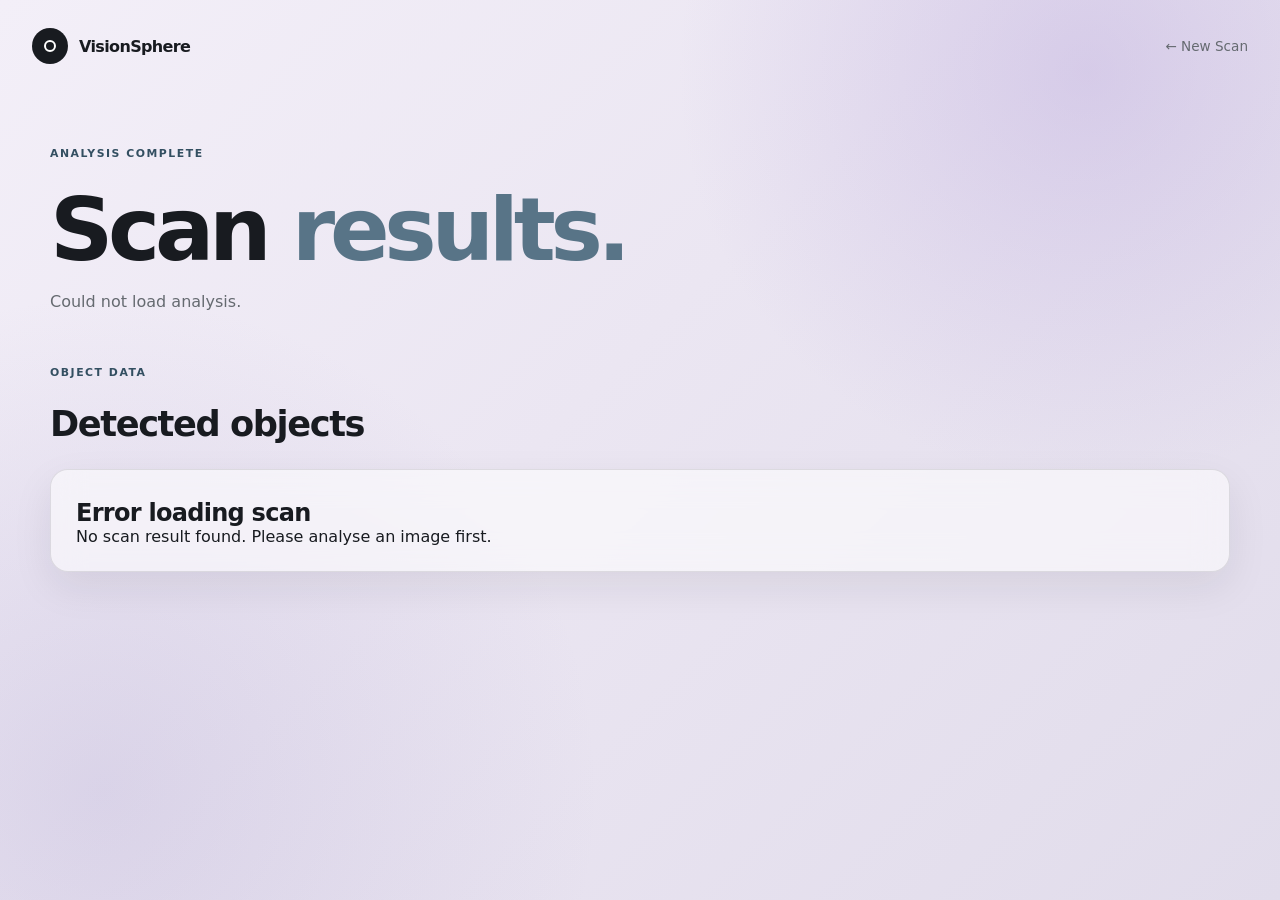
<file: details.html>
<!DOCTYPE html>
<html lang="en">

<head>

    <meta charset="UTF-8">

    <meta
        name="viewport"
        content="width=device-width, initial-scale=1.0"
    >

    <meta
        name="description"
        content="VisionSphere AI scan results"
    >

    <title>
        VisionSphere | Scan Results
    </title>

    <link
        rel="stylesheet"
        href="style.css"
    >

</head>


<body class="details-body">

    <main class="details-page">


        <!-- Navigation -->

        <header class="details-navbar">

            <a
                href="index.html"
                class="brand"
            >

                <div class="brand-icon">
                    <span></span>
                </div>

                <span class="brand-name">
                    VisionSphere
                </span>

            </a>


            <a
                href="scanner.html"
                class="back-home"
            >
                ← New Scan
            </a>

        </header>


        <!-- Results -->

        <section class="details-workspace">


            <div class="details-heading">

                <span class="section-eyebrow">
                    ANALYSIS COMPLETE
                </span>

                <h1>
                    Scan
                    <span>results.</span>
                </h1>

                <p id="scanSummary">
                    Loading analysis...
                </p>

            </div>


            <!-- Result Image -->

            <!-- <section class="result-panel">

                <div class="result-panel-header">

                    <div>

                        <span class="section-eyebrow">
                            DETECTION OUTPUT
                        </span>

                        <h2>
                            Visual analysis
                        </h2>

                    </div>

                </div>


                <div class="result-image-container">

                    <img
                        id="resultImage"
                        alt="VisionSphere AI detection result"
                        hidden
                    >

                </div>

            </section> -->


            <!-- Detection Results -->

            <section class="detections-section">

                <div class="section-heading">

                    <span class="section-eyebrow">
                        OBJECT DATA
                    </span>

                    <h2>
                        Detected objects
                    </h2>

                </div>


                <div
                    id="detectionsContainer"
                    class="detections-container"
                >
                </div>

            </section>


        </section>

    </main>


    <script src="details.js"></script>

</body>

</html>
</file>
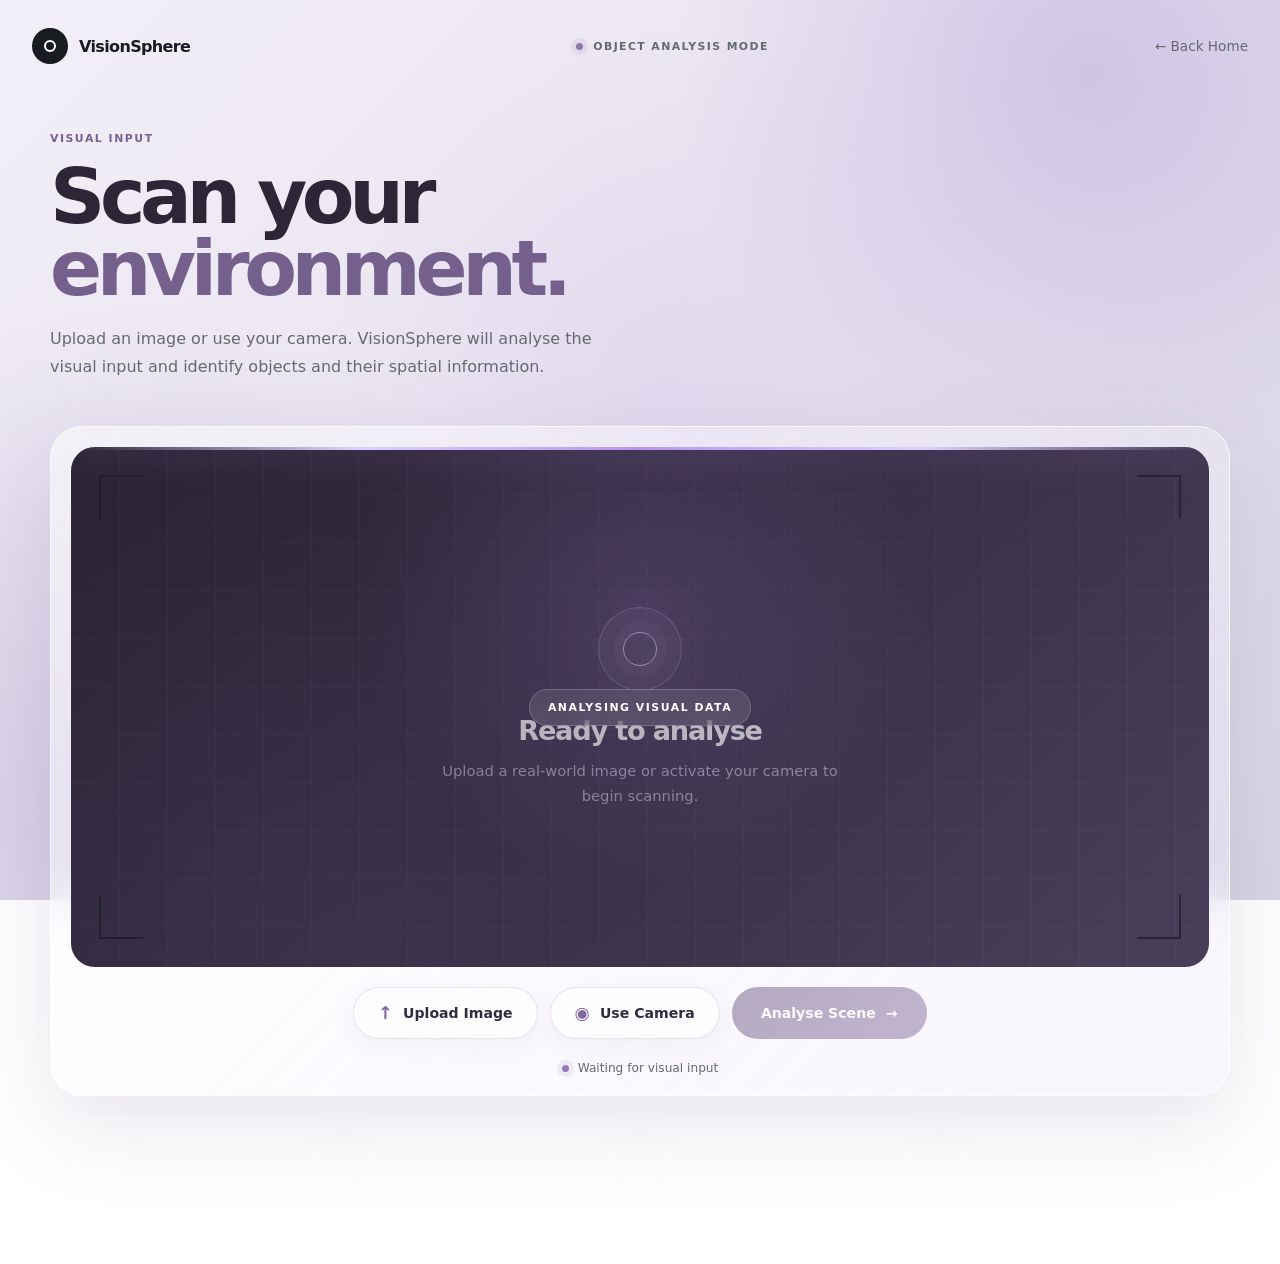
<file: scanner.html>
<!DOCTYPE html>
<html lang="en">

<head>
    <meta charset="UTF-8">

    <meta
        name="viewport"
        content="width=device-width, initial-scale=1.0"
    >

    <title>Scan | VisionSphere AI</title>

    <link
        rel="stylesheet"
        href="style.css"
    >
</head>


<body class="scanner-body">

    <main class="scanner-page">


        <!-- Navigation -->
        <header class="scanner-navbar">

            <a
                href="index.html"
                class="brand"
            >

                <div class="brand-icon">
                    <span></span>
                </div>

                <span class="brand-name">
                    VisionSphere
                </span>

            </a>


            <div class="scanner-nav-center">

                <span class="scanner-mode-dot"></span>

                <span>
                    OBJECT ANALYSIS MODE
                </span>

            </div>


            <a
                href="index.html"
                class="back-home"
            >
                ← Back Home
            </a>

        </header>


        <!-- Main Scanner -->
        <section class="scanner-workspace">


            <!-- Heading -->
            <div class="scanner-heading">

                <span class="section-eyebrow">
                    VISUAL INPUT
                </span>

                <h1>
                    Scan your
                    <span>environment.</span>
                </h1>

                <p>
                    Upload an image or use your camera. VisionSphere will
                    analyse the visual input and identify objects and their
                    spatial information.
                </p>

            </div>


            <!-- Scanner Panel -->
            <section class="scan-panel">


                <!-- Empty Preview -->
                <div
                    class="scan-preview"
                    id="scanPreview"
                >

                    <div class="preview-grid"></div>

                    <div class="scanner-corners">

                        <span></span>
                        <span></span>
                        <span></span>
                        <span></span>

                    </div>


                    <div
                        class="scan-placeholder"
                        id="scanPlaceholder"
                    >

                        <div class="scan-icon">

                            <div class="scan-icon-inner"></div>

                        </div>


                        <h2>
                            Ready to analyse
                        </h2>

                        <p>
                            Upload a real-world image or activate
                            your camera to begin scanning.
                        </p>

                    </div>


                    <!-- Uploaded Image -->
                    <img
                        id="previewImage"
                        alt="Uploaded scan preview"
                        hidden
                    >


                    <!-- Camera -->
                    <video
                        id="cameraFeed"
                        autoplay
                        playsinline
                        hidden
                    ></video>


                    <!-- Scan Overlay -->
                    <div
                        class="scan-overlay"
                        id="scanOverlay"
                        hidden
                    >

                        <div class="scanning-line"></div>

                        <span>
                            ANALYSING VISUAL DATA
                        </span>

                    </div>


                </div>


                <!-- Scanner Controls -->
                <div class="scan-controls">


                    <!-- Upload -->
                    <label
                        for="imageInput"
                        class="control-button secondary-control"
                    >

                        <span class="control-icon">
                            ↑
                        </span>

                        Upload Image

                    </label>


                    <input
                        type="file"
                        id="imageInput"
                        accept="image/*"
                        hidden
                    >


                    <!-- Camera -->
                    <button
                        type="button"
                        class="control-button secondary-control"
                        id="cameraButton"
                    >

                        <span class="control-icon">
                            ◉
                        </span>

                        Use Camera

                    </button>


                    <!-- Analyse -->
                    <button
                        type="button"
                        class="analyse-button"
                        id="analyseButton"
                        disabled
                    >

                        <span>
                            Analyse Scene
                        </span>

                        <span>
                            →
                        </span>

                    </button>


                </div>


                <!-- Status -->
                <div
                    class="scan-status"
                    id="scanStatus"
                >

                    <span class="status-pulse"></span>

                    <span>
                        Waiting for visual input
                    </span>

                </div>


            </section>


            <!-- Small info row -->
            <div class="scanner-info">

                <div>
                    <span>INPUT</span>
                    <strong>IMAGE / CAMERA</strong>
                </div>

                <div>
                    <span>ENGINE</span>
                    <strong>YOLO</strong>
                </div>

                <div>
                    <span>ANALYSIS</span>
                    <strong>SPATIAL VISION</strong>
                </div>

                <div>
                    <span>STORAGE</span>
                    <strong>MONGODB</strong>
                </div>

            </div>


        </section>

    </main>


    <script src="app.js"></script>
<script src="scanner.js"></script>
</body>

</html>
</file>
<file: style.css>
/* ================================
   VISIONSPHERE AI
   GLOBAL VARIABLES
================================ */

:root {

    --background: #e8e8e4;

    --surface: rgba(255, 255, 255, 0.56);
    --surface-strong: rgba(255, 255, 255, 0.78);

    --text-primary: #181b20;
    --text-secondary: #656a70;

    --accent: #587487;
    --accent-dark: #334f61;

    --border: rgba(20, 25, 30, 0.11);

    --max-width: 1280px;

    --shadow:
        0 25px 70px rgba(20, 28, 35, 0.13);

    --radius-large: 28px;
    --radius-medium: 18px;
}


/* ================================
   RESET
================================ */

* {

    margin: 0;
    padding: 0;

    box-sizing: border-box;

}


html {

    scroll-behavior: smooth;

}


body {

    font-family:
        Inter,
        ui-sans-serif,
        system-ui,
        -apple-system,
        BlinkMacSystemFont,
        "Segoe UI",
        sans-serif;

    background: var(--background);

    color: var(--text-primary);

    overflow-x: hidden;

}


/* ================================
   LANDING PAGE BACKGROUND
================================ */

.landing-page {

    min-height: 100vh;

    position: relative;

    isolation: isolate;

}


.landing-page::before {

    content: "";

    position: absolute;

    inset: 0;

    background-image:
        url("../assets/visionsphere-bg.png");

    background-size: cover;

    background-position: center;

    background-repeat: no-repeat;

    z-index: -2;

}


.landing-page::after {

    content: "";

    position: absolute;

    inset: 0;

    background:

        linear-gradient(
            90deg,
            rgba(232, 232, 228, 0.97) 0%,
            rgba(232, 232, 228, 0.88) 36%,
            rgba(232, 232, 228, 0.46) 63%,
            rgba(232, 232, 228, 0.08) 100%
        );

    z-index: -1;

}


/* ================================
   NAVIGATION
================================ */

.navbar {

    width:
        min(
            calc(100% - 64px),
            var(--max-width)
        );

    margin: auto;

    padding: 28px 0;

    display: flex;

    align-items: center;

    justify-content: space-between;

}


.brand {

    display: flex;

    align-items: center;

    gap: 11px;

    text-decoration: none;

    color: var(--text-primary);

}


.brand-icon {

    width: 36px;
    height: 36px;

    border-radius: 50%;

    display: grid;

    place-items: center;

    background: var(--text-primary);

}


.brand-icon span {

    width: 12px;
    height: 12px;

    border-radius: 50%;

    border: 2px solid white;

}


.brand-name {

    font-size: 1rem;

    font-weight: 700;

    letter-spacing: -0.04em;

}


.navigation {

    display: flex;

    gap: 32px;

}


.navigation a {

    text-decoration: none;

    color: var(--text-secondary);

    font-size: 0.88rem;

    transition: color 0.2s ease;

}


.navigation a:hover {

    color: var(--text-primary);

}


.scan-nav-button {

    display: flex;

    align-items: center;

    gap: 10px;

    padding: 11px 17px;

    border-radius: 999px;

    background: var(--text-primary);

    color: white;

    text-decoration: none;

    font-size: 0.85rem;

    font-weight: 600;

    transition: transform 0.2s ease;

}


.scan-nav-button:hover {

    transform: translateY(-2px);

}


/* ================================
   HERO
================================ */

.hero {

    width:
        min(
            calc(100% - 64px),
            var(--max-width)
        );

    min-height:
        calc(100vh - 92px);

    margin: auto;

    display: flex;

    align-items: center;

    position: relative;

}


.hero-content {

    max-width: 680px;

    padding-bottom: 50px;

}


.system-status {

    display: flex;

    align-items: center;

    gap: 10px;

    margin-bottom: 24px;

    color: var(--text-secondary);

    font-size: 0.7rem;

    font-weight: 700;

    letter-spacing: 0.14em;

}


.status-indicator {

    width: 8px;
    height: 8px;

    border-radius: 50%;

    background: #638071;

    box-shadow:
        0 0 0 5px
        rgba(99, 128, 113, 0.12);

}


.hero h1 {

    max-width: 700px;

    font-size:
        clamp(
            3.5rem,
            7vw,
            7rem
        );

    line-height: 0.92;

    letter-spacing: -0.075em;

    margin-bottom: 30px;

}


.hero h1 span {

    display: block;

    color: var(--accent-dark);

}


.hero-description {

    max-width: 570px;

    color: var(--text-secondary);

    font-size: 1.05rem;

    line-height: 1.75;

    margin-bottom: 36px;

}


/* ================================
   ACTIONS
================================ */

.hero-actions {

    display: flex;

    flex-wrap: wrap;

    gap: 14px;

}


.primary-action,
.secondary-action {

    display: inline-flex;

    align-items: center;

    gap: 16px;

    padding: 15px 22px;

    border-radius: 999px;

    text-decoration: none;

    font-size: 0.9rem;

    font-weight: 600;

    transition:
        transform 0.2s ease,
        box-shadow 0.2s ease;

}


.primary-action {

    background: var(--text-primary);

    color: white;

    box-shadow:
        0 14px 30px
        rgba(20, 25, 30, 0.18);

}


.primary-action:hover,
.secondary-action:hover {

    transform: translateY(-3px);

}


.arrow {

    font-size: 1.2rem;

}


.secondary-action {

    color: var(--text-primary);

    border:
        1px solid var(--border);

    background:
        rgba(255, 255, 255, 0.38);

    backdrop-filter:
        blur(10px);

}


/* ================================
   SYSTEM POINTS
================================ */

.system-points {

    display: flex;

    flex-wrap: wrap;

    gap: 22px;

    margin-top: 55px;

}


.system-points div {

    display: flex;

    align-items: center;

    gap: 9px;

    font-size: 0.75rem;

    color: var(--text-secondary);

}


.point-number {

    color: var(--accent-dark);

    font-weight: 700;

}


/* ================================
   ANALYSIS CARD
================================ */

.analysis-card {

    position: absolute;

    right: 0;

    bottom: 60px;

    width: 350px;

    padding: 24px;

    border-radius: var(--radius-large);

    border:
        1px solid
        rgba(255, 255, 255, 0.7);

    background:
        rgba(255, 255, 255, 0.42);

    backdrop-filter:
        blur(20px);

    box-shadow:
        var(--shadow);

}


.analysis-card-header {

    display: flex;

    justify-content: space-between;

    align-items: flex-start;

}


.card-label {

    display: block;

    font-size: 0.62rem;

    letter-spacing: 0.14em;

    color: var(--text-secondary);

}


.analysis-card h2 {

    margin-top: 6px;

    font-size: 1.25rem;

    letter-spacing: -0.04em;

}


.live-status {

    display: flex;

    align-items: center;

    gap: 6px;

    font-size: 0.62rem;

    font-weight: 700;

    color: #476555;

}


.live-status span {

    width: 6px;
    height: 6px;

    border-radius: 50%;

    background: #638071;

}


.scan-line {

    height: 1px;

    margin: 22px 0;

    background:
        linear-gradient(
            90deg,
            transparent,
            var(--accent),
            transparent
        );

}


.analysis-feature {

    display: flex;

    align-items: center;

    gap: 13px;

    padding: 14px;

    border-radius: var(--radius-medium);

    background:
        rgba(255, 255, 255, 0.5);

}


.feature-symbol {

    width: 42px;
    height: 42px;

    display: grid;

    place-items: center;

    border-radius: 13px;

    background:
        rgba(88, 116, 135, 0.13);

    color: var(--accent-dark);

}


.analysis-feature span {

    display: block;

    margin-bottom: 3px;

    color: var(--text-secondary);

    font-size: 0.7rem;

}


.analysis-feature strong {

    font-size: 0.82rem;

}


.analysis-data {

    display: grid;

    grid-template-columns:
        repeat(2, 1fr);

    gap: 10px;

    margin-top: 14px;

}


.data-item {

    padding: 14px;

    border-radius: 15px;

    background:
        rgba(255, 255, 255, 0.4);

}


.data-item span {

    display: block;

    margin-bottom: 7px;

    font-size: 0.6rem;

    letter-spacing: 0.08em;

    color: var(--text-secondary);

}


.data-item strong {

    font-size: 0.78rem;

}


/* ================================
   CAPABILITIES
================================ */

.capabilities {

    padding: 140px 32px;

    background: #f4f3ef;

}


.section-intro {

    max-width: 700px;

    margin: 0 auto 65px;

    text-align: center;

}


.section-eyebrow {

    display: inline-block;

    margin-bottom: 16px;

    font-size: 0.68rem;

    font-weight: 700;

    letter-spacing: 0.14em;

    color: var(--accent-dark);

}


.section-intro h2,
.technology h2 {

    font-size:
        clamp(
            2.5rem,
            5vw,
            5rem
        );

    line-height: 0.98;

    letter-spacing: -0.065em;

    margin-bottom: 22px;

}


.section-intro p {

    color: var(--text-secondary);

    line-height: 1.7;

}


.capability-grid {

    max-width: var(--max-width);

    margin: auto;

    display: grid;

    grid-template-columns:
        repeat(4, 1fr);

    gap: 16px;

}


.capability-card {

    min-height: 300px;

    padding: 26px;

    position: relative;

    border-radius: var(--radius-large);

    border:
        1px solid var(--border);

    background:
        rgba(255, 255, 255, 0.58);

    transition:
        transform 0.25s ease,
        box-shadow 0.25s ease;

}


.capability-card:hover {

    transform: translateY(-7px);

    box-shadow: var(--shadow);

}


.card-index {

    position: absolute;

    top: 24px;
    right: 24px;

    font-size: 0.7rem;

    color: var(--accent);

}


.capability-icon {

    width: 50px;
    height: 50px;

    display: grid;

    place-items: center;

    margin: 60px 0 28px;

    font-size: 1.3rem;

    border-radius: 16px;

    background:
        rgba(88, 116, 135, 0.1);

    color: var(--accent-dark);

}


.capability-card h3 {

    margin-bottom: 12px;

    font-size: 1.08rem;

}


.capability-card p {

    color: var(--text-secondary);

    font-size: 0.88rem;

    line-height: 1.65;

}


/* ================================
   TECHNOLOGY
================================ */

.technology {

    max-width: var(--max-width);

    margin: auto;

    padding: 140px 32px;

    display: grid;

    grid-template-columns:
        1fr 1fr;

    gap: 100px;

}


.technology-content p {

    max-width: 520px;

    color: var(--text-secondary);

    line-height: 1.75;

}


.pipeline {

    display: flex;

    flex-direction: column;

    justify-content: center;

}


.pipeline div {

    display: grid;

    grid-template-columns:
        55px 1fr;

    gap: 5px 18px;

    padding: 18px 0;

    border-bottom:
        1px solid var(--border);

}


.pipeline span {

    grid-row: span 2;

    color: var(--accent);

    font-size: 0.8rem;

    font-weight: 700;

}


.pipeline strong {

    font-size: 1rem;

}


.pipeline p {

    color: var(--text-secondary);

    font-size: 0.82rem;

}


/* ================================
   FOOTER
================================ */

footer {

    width:
        min(
            calc(100% - 64px),
            var(--max-width)
        );

    margin: auto;

    padding: 30px 0;

    display: flex;

    justify-content: space-between;

    border-top:
        1px solid var(--border);

    color: var(--text-secondary);

    font-size: 0.75rem;

}


/* ================================
   RESPONSIVE
================================ */

@media (max-width: 1050px) {

    .analysis-card {

        display: none;

    }


    .capability-grid {

        grid-template-columns:
            repeat(2, 1fr);

    }


    .technology {

        grid-template-columns: 1fr;

        gap: 55px;

    }

}


@media (max-width: 700px) {

    .navbar,
    .hero,
    footer {

        width:
            calc(100% - 36px);

    }


    .navigation {

        display: none;

    }


    .hero {

        min-height:
            calc(100vh - 92px);

    }


    .hero h1 {

        font-size:
            clamp(
                3.2rem,
                15vw,
                5.5rem
            );

    }


    .capabilities {

        padding:
            100px 18px;

    }


    .capability-grid {

        grid-template-columns: 1fr;

    }


    .technology {

        padding:
            100px 18px;

    }


    footer {

        flex-direction: column;

        gap: 10px;

    }

}
/* =========================================
   VISIONSPHERE AI - SCANNER PAGE
   Lavender / Muted Purple Theme
========================================= */


/* =========================================
   PAGE BACKGROUND
========================================= */

.scanner-body {

    min-height: 100vh;

    background:

        radial-gradient(
            circle at 85% 8%,
            rgba(177, 156, 216, 0.42),
            transparent 30%
        ),

        radial-gradient(
            circle at 8% 88%,
            rgba(145, 132, 190, 0.25),
            transparent 35%
        ),

        radial-gradient(
            circle at 52% 42%,
            rgba(211, 196, 235, 0.32),
            transparent 42%
        ),

        linear-gradient(
            135deg,
            #f3eff8 0%,
            #ebe6f2 38%,
            #e1dceb 70%,
            #d7d5e5 100%
        );

    background-attachment: fixed;

    color: var(--text-primary);

}


.scanner-page {

    min-height: 100vh;

    padding-bottom: 70px;

}


/* =========================================
   SCANNER NAVIGATION
========================================= */

.scanner-navbar {

    width:
        min(
            calc(100% - 64px),
            var(--max-width)
        );

    margin: auto;

    padding: 28px 0;

    display: flex;

    align-items: center;

    justify-content: space-between;

}


.scanner-nav-center {

    display: flex;

    align-items: center;

    gap: 10px;

    color: var(--text-secondary);

    font-size: 0.68rem;

    font-weight: 700;

    letter-spacing: 0.13em;

}


.scanner-mode-dot {

    width: 7px;

    height: 7px;

    border-radius: 50%;

    background: #8d7aaa;

    box-shadow:

        0 0 0 5px
        rgba(141, 122, 170, 0.12);

}


.back-home {

    text-decoration: none;

    color: var(--text-secondary);

    font-size: 0.85rem;

    font-weight: 500;

    transition:

        color 0.2s ease,
        transform 0.2s ease;

}


.back-home:hover {

    color: var(--text-primary);

    transform:

        translateX(-2px);

}


/* =========================================
   MAIN SCANNER WORKSPACE
========================================= */

.scanner-workspace {

    width:
        min(
            calc(100% - 64px),
            1180px
        );

    margin:

        35px auto
        0;

}


/* =========================================
   HEADING
========================================= */

.scanner-heading {

    max-width: 650px;

    margin-bottom: 45px;

}


.scanner-heading .section-eyebrow {

    color: #77618f;

}


.scanner-heading h1 {

    margin-bottom: 20px;

    font-size:

        clamp(
            3rem,
            6vw,
            5.5rem
        );

    line-height: 0.94;

    letter-spacing: -0.07em;

    color: #2c2637;

}


.scanner-heading h1 span {

    display: block;

    color: #75608d;

}


.scanner-heading p {

    max-width: 560px;

    color: var(--text-secondary);

    font-size: 1rem;

    line-height: 1.75;

}


/* =========================================
   MAIN GLASS SCANNER PANEL
========================================= */

.scan-panel {

    padding: 20px;

    border-radius: 32px;

    border:

        1px solid
        rgba(255, 255, 255, 0.72);

    background:

        linear-gradient(
            135deg,
            rgba(255, 255, 255, 0.50),
            rgba(235, 226, 247, 0.34)
        );

    backdrop-filter:

        blur(22px);

    -webkit-backdrop-filter:

        blur(22px);

    box-shadow:

        0 30px 90px
        rgba(87, 67, 120, 0.14);

}


/* =========================================
   SCAN PREVIEW AREA
========================================= */

.scan-preview {

    position: relative;

    width: 100%;

    min-height: 520px;

    overflow: hidden;

    display: grid;

    place-items: center;

    border-radius: 24px;

    background:

        radial-gradient(
            circle at 50% 30%,
            rgba(154, 125, 205, 0.28),
            transparent 42%
        ),

        radial-gradient(
            circle at 15% 85%,
            rgba(91, 73, 128, 0.20),
            transparent 35%
        ),

        linear-gradient(
            135deg,
            #292431 0%,
            #373043 48%,
            #474054 100%
        );

}


/* =========================================
   BACKGROUND GRID
========================================= */

.preview-grid {

    position: absolute;

    inset: 0;

    opacity: 0.16;

    pointer-events: none;

    background-image:

        linear-gradient(
            rgba(230, 220, 255, 0.28) 1px,
            transparent 1px
        ),

        linear-gradient(
            90deg,
            rgba(230, 220, 255, 0.28) 1px,
            transparent 1px
        );

    background-size:

        48px 48px;

}


/* =========================================
   SCANNER CORNERS
========================================= */

.scanner-corners {

    position: absolute;

    inset: 0;

    pointer-events: none;

    z-index: 4;

}


.scanner-corners span {

    position: absolute;

    width: 44px;

    height: 44px;

    border-color:

        rgba(224, 211, 255, 0.78);

}


.scanner-corners span:nth-child(1) {

    top: 28px;

    left: 28px;

    border-top: 2px solid;

    border-left: 2px solid;

}


.scanner-corners span:nth-child(2) {

    top: 28px;

    right: 28px;

    border-top: 2px solid;

    border-right: 2px solid;

}


.scanner-corners span:nth-child(3) {

    bottom: 28px;

    left: 28px;

    border-bottom: 2px solid;

    border-left: 2px solid;

}


.scanner-corners span:nth-child(4) {

    bottom: 28px;

    right: 28px;

    border-bottom: 2px solid;

    border-right: 2px solid;

}


/* =========================================
   EMPTY SCANNER STATE
========================================= */

.scan-placeholder {

    position: relative;

    z-index: 2;

    max-width: 420px;

    text-align: center;

    color: white;

}


.scan-placeholder h2 {

    margin-bottom: 12px;

    font-size: 1.7rem;

    letter-spacing: -0.045em;

}


.scan-placeholder p {

    color:

        rgba(238, 231, 255, 0.68);

    font-size: 0.92rem;

    line-height: 1.7;

}


/* =========================================
   SCANNER ICON
========================================= */

.scan-icon {

    width: 84px;

    height: 84px;

    margin:

        0 auto
        24px;

    border-radius: 50%;

    display: grid;

    place-items: center;

    border:

        1px solid
        rgba(226, 213, 255, 0.28);

    background:

        rgba(206, 186, 242, 0.10);

    box-shadow:

        0 0 50px
        rgba(167, 133, 220, 0.12);

}


.scan-icon-inner {

    width: 34px;

    height: 34px;

    border-radius: 50%;

    border:

        1px solid
        rgba(235, 225, 255, 0.78);

    box-shadow:

        0 0 0 10px
        rgba(218, 199, 250, 0.06);

}


/* =========================================
   UPLOADED IMAGE
========================================= */

#previewImage {

    position: absolute;

    inset: 0;

    width: 100%;

    height: 100%;

    object-fit: contain;

    z-index: 3;

}


/* =========================================
   CAMERA FEED
========================================= */

#cameraFeed {

    position: absolute;

    inset: 0;

    width: 100%;

    height: 100%;

    object-fit: cover;

    z-index: 3;

}


/* =========================================
   SCAN OVERLAY
========================================= */

.scan-overlay {

    position: absolute;

    inset: 0;

    z-index: 10;

    display: flex;

    align-items: center;

    justify-content: center;

    overflow: hidden;

    background:

        linear-gradient(
            135deg,
            rgba(40, 33, 52, 0.40),
            rgba(78, 62, 104, 0.30)
        );

}


.scan-overlay span {

    position: relative;

    z-index: 2;

    padding: 11px 18px;

    border-radius: 999px;

    border:

        1px solid
        rgba(231, 217, 255, 0.22);

    background:

        rgba(255, 255, 255, 0.10);

    color: white;

    font-size: 0.68rem;

    font-weight: 700;

    letter-spacing: 0.14em;

    backdrop-filter:

        blur(10px);

}


/* =========================================
   ANIMATED SCANNING LINE
========================================= */

.scanning-line {

    position: absolute;

    left: 0;

    right: 0;

    top: 0;

    height: 3px;

    background:

        linear-gradient(
            90deg,
            transparent,
            #e0d0ff,
            #b795ee,
            #e0d0ff,
            transparent
        );

    box-shadow:

        0 0 35px
        rgba(183, 148, 237, 0.95);

    animation:

        scanMove
        2s linear
        infinite;

}


@keyframes scanMove {

    from {

        transform:

            translateY(0);

    }


    to {

        transform:

            translateY(520px);

    }

}


/* =========================================
   SCANNER CONTROLS
========================================= */

.scan-controls {

    display: flex;

    flex-wrap: wrap;

    justify-content: center;

    gap: 12px;

    padding:

        20px 0
        12px;

}


.control-button,
.analyse-button {

    border: none;

    cursor: pointer;

    display: inline-flex;

    align-items: center;

    justify-content: center;

    gap: 10px;

    min-height: 52px;

    padding:

        0 24px;

    border-radius: 999px;

    font-family: inherit;

    font-size: 0.88rem;

    font-weight: 600;

    transition:

        transform 0.2s ease,
        box-shadow 0.2s ease,
        opacity 0.2s ease;

}


.control-button:hover,
.analyse-button:hover:not(:disabled) {

    transform:

        translateY(-3px);

}


/* =========================================
   SECONDARY CONTROLS
========================================= */

.secondary-control {

    color: #332b40;

    border:

        1px solid
        rgba(95, 74, 126, 0.14);

    background:

        rgba(255, 255, 255, 0.62);

    box-shadow:

        0 8px 25px
        rgba(90, 68, 122, 0.06);

}


.secondary-control:hover {

    box-shadow:

        0 14px 30px
        rgba(90, 68, 122, 0.12);

}


.control-icon {

    font-size: 1.1rem;

    color: #80669e;

}


/* =========================================
   ANALYSE BUTTON
========================================= */

.analyse-button {

    min-width: 195px;

    background:

        linear-gradient(
            135deg,
            #5f4b79,
            #7c6398
        );

    color: white;

    box-shadow:

        0 12px 30px
        rgba(92, 70, 125, 0.28);

}


.analyse-button:hover:not(:disabled) {

    box-shadow:

        0 18px 40px
        rgba(92, 70, 125, 0.36);

}


.analyse-button:disabled {

    opacity: 0.45;

    cursor: not-allowed;

    box-shadow: none;

}


/* =========================================
   SCANNER STATUS
========================================= */

.scan-status {

    display: flex;

    align-items: center;

    justify-content: center;

    gap: 9px;

    padding-top: 10px;

    color: var(--text-secondary);

    font-size: 0.76rem;

}


.status-pulse {

    width: 7px;

    height: 7px;

    border-radius: 50%;

    background: #9579b5;

    box-shadow:

        0 0 0 5px
        rgba(149, 121, 181, 0.12);

}


/* =========================================
   SYSTEM INFORMATION ROW
========================================= */

.scanner-info {

    display: grid;

    grid-template-columns:

        repeat(4, 1fr);

    gap: 14px;

    margin-top: 20px;

}


.scanner-info div {

    padding: 19px;

    border-radius: 18px;

    border:

        1px solid
        rgba(255, 255, 255, 0.62);

    background:

        linear-gradient(
            135deg,
            rgba(255, 255, 255, 0.40),
            rgba(230, 220, 244, 0.25)
        );

    backdrop-filter:

        blur(12px);

    -webkit-backdrop-filter:

        blur(12px);

    transition:

        transform 0.2s ease,
        box-shadow 0.2s ease;

}


.scanner-info div:hover {

    transform:

        translateY(-3px);

    box-shadow:

        0 15px 35px
        rgba(87, 67, 120, 0.09);

}


.scanner-info span {

    display: block;

    margin-bottom: 8px;

    color: #83778f;

    font-size: 0.62rem;

    font-weight: 700;

    letter-spacing: 0.1em;

}


.scanner-info strong {

    color: #393143;

    font-size: 0.8rem;

}


/* =========================================
   RESPONSIVE DESIGN
========================================= */

@media (max-width: 900px) {

    .scanner-navbar,
    .scanner-workspace {

        width:

            calc(100% - 44px);

    }


    .scanner-info {

        grid-template-columns:

            repeat(2, 1fr);

    }

}


@media (max-width: 700px) {

    .scanner-navbar {

        padding:

            22px 0;

    }


    .scanner-nav-center {

        display: none;

    }


    .scanner-workspace {

        margin-top: 20px;

    }


    .scanner-heading {

        margin-bottom: 32px;

    }


    .scanner-heading h1 {

        font-size:

            clamp(
                3rem,
                14vw,
                4.5rem
            );

    }


    .scan-preview {

        min-height: 420px;

    }


    .scan-panel {

        padding: 12px;

        border-radius: 24px;

    }


    @keyframes scanMove {

        from {

            transform:

                translateY(0);

        }


        to {

            transform:

                translateY(420px);

        }

    }

}


@media (max-width: 520px) {

    .scanner-navbar,
    .scanner-workspace {

        width:

            calc(100% - 32px);

    }


    .back-home {

        font-size: 0.75rem;

    }


    .scan-preview {

        min-height: 350px;

    }


    .scan-placeholder {

        padding:

            0 28px;

    }


    .scan-placeholder h2 {

        font-size: 1.4rem;

    }


    .scan-placeholder p {

        font-size: 0.82rem;

    }


    .scanner-corners span {

        width: 32px;

        height: 32px;

    }


    .scanner-corners span:nth-child(1) {

        top: 18px;

        left: 18px;

    }


    .scanner-corners span:nth-child(2) {

        top: 18px;

        right: 18px;

    }


    .scanner-corners span:nth-child(3) {

        bottom: 18px;

        left: 18px;

    }


    .scanner-corners span:nth-child(4) {

        bottom: 18px;

        right: 18px;

    }


    .scan-controls {

        flex-direction: column;

    }


    .control-button,
    .analyse-button {

        width: 100%;

    }


    .scanner-info {

        grid-template-columns: 1fr;

    }


    @keyframes scanMove {

        from {

            transform:

                translateY(0);

        }


        to {

            transform:

                translateY(350px);

        }

    }

}
/* =========================================
   VISIONSPHERE RESULTS PAGE
========================================= */

.details-body {
    min-height: 100vh;

    background:
        radial-gradient(
            circle at 85% 8%,
            rgba(177, 156, 216, 0.35),
            transparent 30%
        ),

        radial-gradient(
            circle at 8% 88%,
            rgba(145, 132, 190, 0.20),
            transparent 35%
        ),

        linear-gradient(
            135deg,
            #f3eff8 0%,
            #ebe6f2 45%,
            #e1dceb 100%
        );
}


.details-page {
    min-height: 100vh;
    padding-bottom: 80px;
}


.details-navbar {
    width: min(
        calc(100% - 64px),
        var(--max-width)
    );

    margin: auto;

    padding: 28px 0;

    display: flex;

    align-items: center;

    justify-content: space-between;
}


.details-workspace {
    width: min(
        calc(100% - 64px),
        1180px
    );

    margin: 50px auto 0;
}


.details-heading {
    margin-bottom: 40px;
}


.details-heading h1 {
    font-size: clamp(
        3rem,
        7vw,
        5.5rem
    );

    line-height: 0.95;

    letter-spacing: -0.06em;

    margin: 12px 0 20px;
}


.details-heading h1 span {
    color: var(--accent);
}


.details-heading p {
    color: var(--text-secondary);

    font-size: 1rem;
}


/* RESULT PANEL */

.result-panel {
    background: var(--surface);

    border: 1px solid var(--border);

    border-radius: var(--radius-large);

    padding: 30px;

    box-shadow: var(--shadow);

    backdrop-filter: blur(18px);

    margin-bottom: 60px;
}


.result-panel-header {
    margin-bottom: 25px;
}


.result-panel-header h2 {
    margin-top: 8px;

    font-size: 1.8rem;

    letter-spacing: -0.03em;
}


.result-image-container {
    width: 100%;

    min-height: 250px;

    display: flex;

    justify-content: center;

    align-items: center;

    overflow: hidden;

    border-radius: var(--radius-medium);

    background: rgba(255, 255, 255, 0.3);
}


.result-image-container img {
    display: block;

    width: 100%;

    max-width: 900px;

    height: auto;

    border-radius: var(--radius-medium);
}


/* DETECTIONS */

.detections-section {
    margin-top: 50px;
}


.section-heading {
    margin-bottom: 25px;
}


.section-heading h2 {
    font-size: 2.2rem;

    margin-top: 8px;

    letter-spacing: -0.04em;
}


.detections-container {
    display: grid;

    gap: 18px;
}


.detection-card {
    background: var(--surface);

    border: 1px solid var(--border);

    border-radius: var(--radius-medium);

    padding: 25px;

    box-shadow: 0 15px 40px rgba(
        20,
        28,
        35,
        0.08
    );

    backdrop-filter: blur(16px);
}


.detection-card-header {
    display: flex;

    align-items: center;

    gap: 16px;

    margin-bottom: 25px;
}


.detection-number {
    display: grid;

    place-items: center;

    width: 44px;

    height: 44px;

    border-radius: 50%;

    background: var(--text-primary);

    color: white;

    font-size: 0.75rem;

    font-weight: 700;
}


.detection-label {
    display: block;

    color: var(--text-secondary);

    font-size: 0.65rem;

    font-weight: 700;

    letter-spacing: 0.12em;
}


.detection-card h2 {
    margin-top: 4px;

    font-size: 1.5rem;

    letter-spacing: -0.03em;
}


.detection-grid {
    display: grid;

    grid-template-columns:
        repeat(
            auto-fit,
            minmax(170px, 1fr)
        );

    gap: 12px;
}


.detection-data {
    padding: 16px;

    border-radius: 14px;

    background: rgba(
        255,
        255,
        255,
        0.35
    );

    border: 1px solid var(--border);
}


.detection-data span {
    display: block;

    color: var(--text-secondary);

    font-size: 0.62rem;

    font-weight: 700;

    letter-spacing: 0.1em;

    margin-bottom: 7px;
}


.detection-data strong {
    display: block;

    font-size: 0.95rem;

    word-break: break-word;
}


/* EMPTY / ERROR */

.empty-result {
    background: var(--surface);

    border: 1px solid var(--border);

    border-radius: var(--radius-medium);

    padding: 35px;

    text-align: center;
}


.empty-result h2 {
    margin-bottom: 10px;
}


.empty-result p {
    color: var(--text-secondary);

    line-height: 1.7;

    margin-bottom: 20px;
}


.empty-result button {
    border: none;

    border-radius: 999px;

    padding: 12px 20px;

    background: var(--text-primary);

    color: white;

    cursor: pointer;

    font: inherit;
}


/* MOBILE */

@media (max-width: 700px) {

    .details-navbar,
    .details-workspace {
        width: min(
            calc(100% - 32px),
            1180px
        );
    }


    .details-heading h1 {
        font-size: 3.2rem;
    }


    .result-panel {
        padding: 18px;
    }


    .detection-card {
        padding: 18px;
    }

}
</file>
